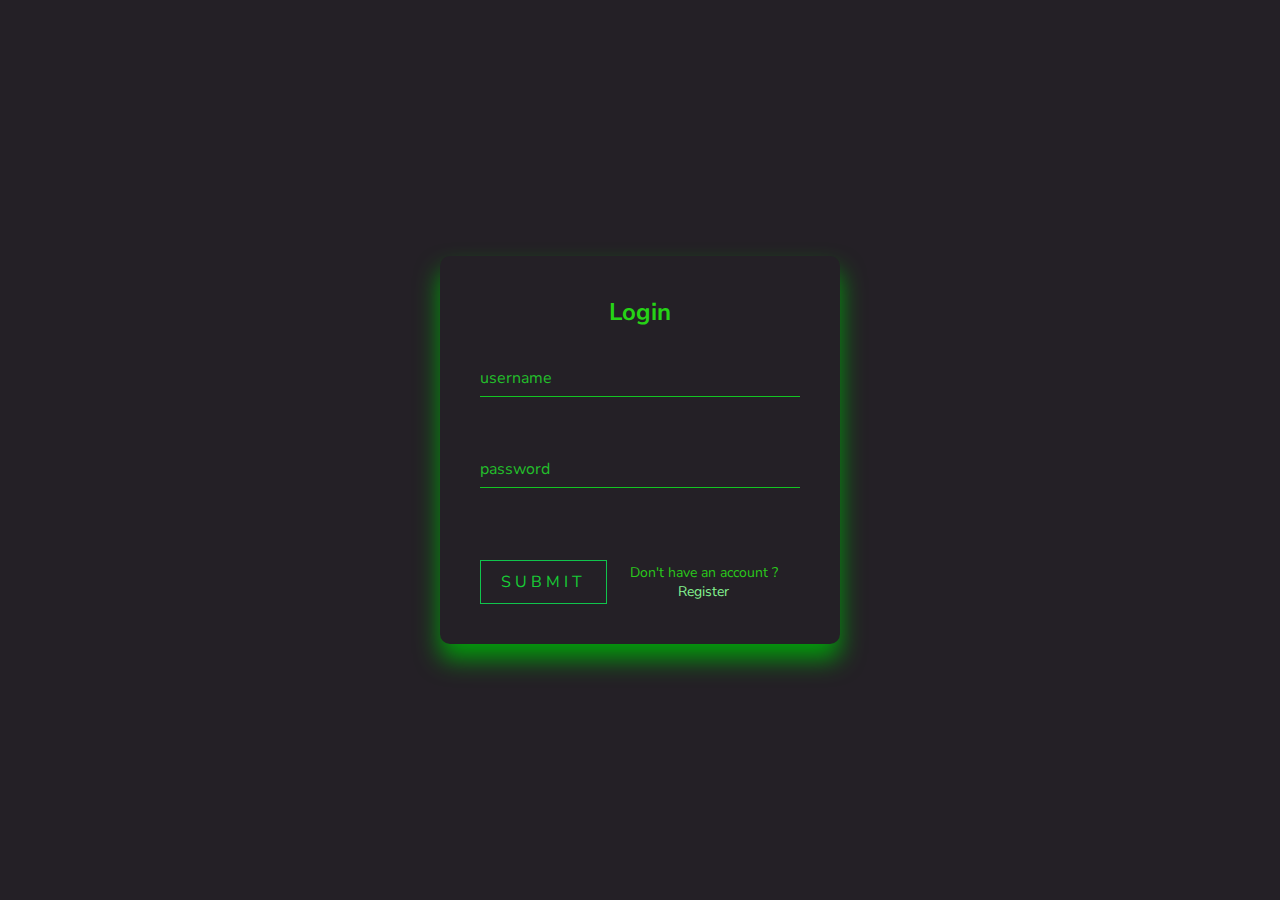
<file: index.html>
<!DOCTYPE html>

<head>
    <title>How you Are lucky</title>
    <link rel="icon" type="image/x-icon" href="hearts--v2.png">
</head>

<body>


    <div class="login-box">
        <h2>Login</h2>
        <script>
            function myFunction() {


                let uname = document.getElementById('un').value

                let pswd = document.getElementById('ps').value



                fetch("https://sheetdb.io/api/v1/4gkloapx76xrf", {
                    method: "GET",
                }).then(
                    response => response.json()

                ).then(
                    res => {
                        const db = res

                        count = db.length
                        let find = false;
                        for (i = 0; i < count; i++) {

                            if (uname == db[i].email && pswd == db[i].psw) {
                                window.location.href = "web2.html";
                                find = true
                                alert("login successfully");
                                break
                            }

                        }

                        if (!find) {
                            alert('goto hell');
                        }


                    }
                )




            }
        </script>
        <form class="myForm">
            <div class="user-box">
                <input type="text" name="" required="" id="un">
                <label>username</label>
            </div>
            <div class="user-box">
                <input type="text" name="" required="" id="ps">
                <label>password</label>
            </div>
            <div class="button-form">
                <a id="submit" onclick=myFunction()>
                    submit
                </a>
                <div id="register">Don't have an account ?
                    <a href="web.html">Register</a>
                </div>
            </div>
        </form>

        <link rel="stylesheet" href="web1.css">

    </div>
</body>

</html>
</file>
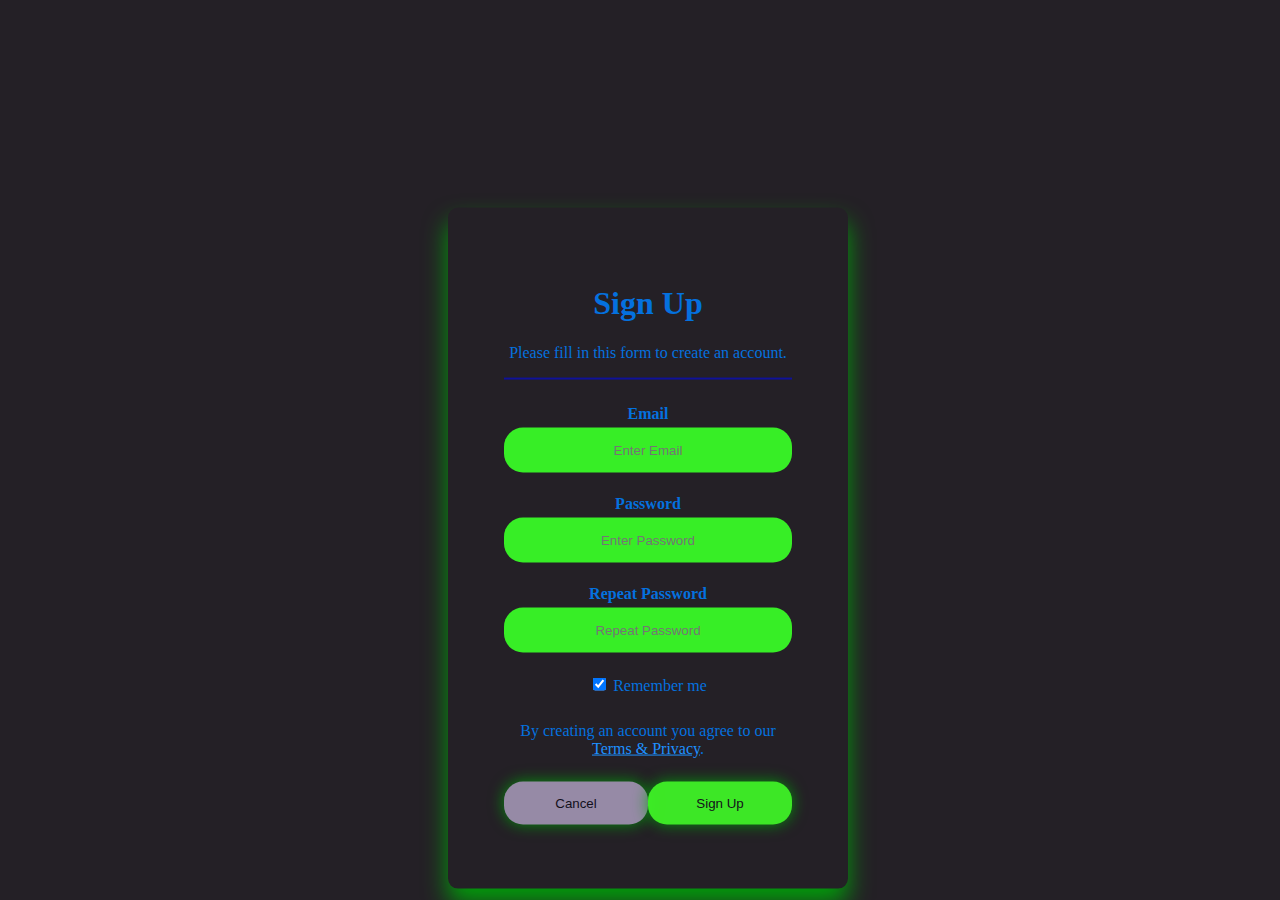
<file: web.html>
<!DOCTYPE html>
<html lang="en">

<head>
  <meta charset="UTF-8">
  <meta http-equiv="X-UA-Compatible" content="IE=edge">
  <meta name="viewport" content="width=device-width, initial-scale=1.0">
  <title>Sign up</title>
  <link rel="stylesheet" href="web.css">
  <link rel="icon" type="image/x-icon" href="hearts--v2.png">
</head>

<body>
  <form action="https://sheetdb.io/api/v1/4gkloapx76xrf" method="post" id="sheetdb-form">
    <div class="container">
      <h1>Sign Up</h1>
      <p>Please fill in this form to create an account.</p>
      <hr>

      <label for="email"><b>Email</b></label>
      <input type="text" placeholder="Enter Email" name="data[email]" required>

      <label for="psw"><b>Password</b></label>
      <input type="password" id="psw" placeholder="Enter Password" name="data[psw]" required>

      <label for="psw repeat"><b>Repeat Password</b></label>
      <input type="password" id="psw-rep" placeholder="Repeat Password" name="data[psw repeat]" required>

      <label>
        <input type="checkbox" checked="checked" name="remember" style="margin-bottom:15px"> Remember me
      </label>

      <p>By creating an account you agree to our <a href="#" style="color:dodgerblue">Terms & Privacy</a>.</p>

      <div class="clearfix">
        <button type="button" id="cancelbtn" class="cancelbtn">Cancel</button>
        <button type="submit" class="signupbtn">Sign Up</button>
      </div>
    </div>
  </form>

  <script>
    var form = document.getElementById('sheetdb-form');
    form.addEventListener("submit", e => {
      e.preventDefault();

      p1 = document.getElementById('psw').value
      p2 = document.getElementById('psw-rep').value



      if (p1 == p2) {

        fetch(form.action, {
          method: "POST",
          body: new FormData(document.getElementById("sheetdb-form")),
        }).then(
          response => response.json()


        ).then((html) => {
          // you can put any JS code here
          window.open('index.html', '_blank');

        });
      } else {
        alert('Passwords dont match')
      }

    });
    const cancel = document.getElementById('cancelbtn');

    cancel.addEventListener('click', () => {
      window.open('index.html')
    });


  </script>

</body>

</html>
</file>
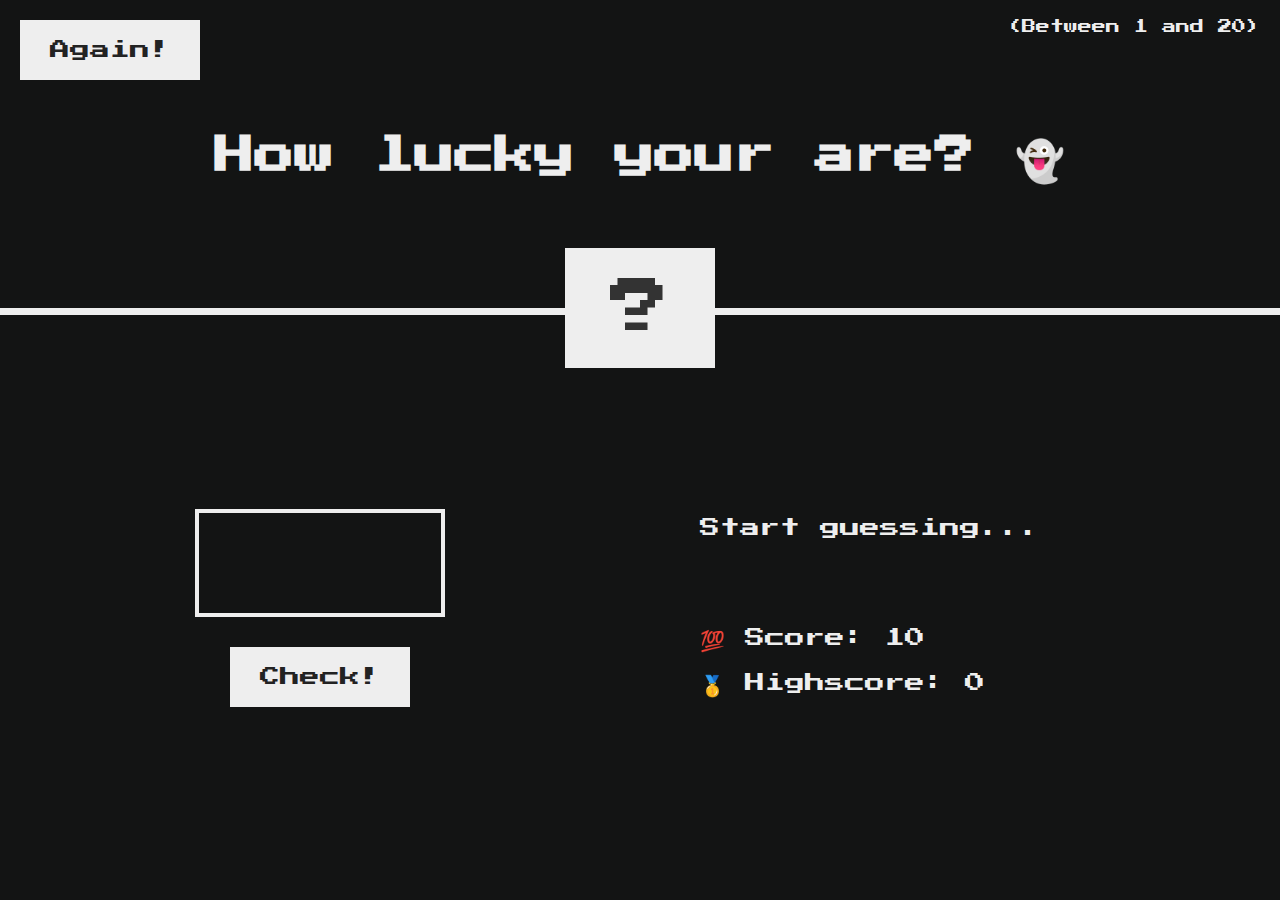
<file: web2.html>
<!DOCTYPE html>
<html lang="en">

<head>
    <meta charset="UTF-8" />
    <meta name="viewport" content="width=device-width, initial-scale=1.0" />
    <meta http-equiv="X-UA-Compatible" content="ie=edge" />
    <link rel="stylesheet" href="style.css" />
    <title>How lucky your are?</title>
    <link rel="icon" type="image/x-icon" href="hearts--v2.png">
</head>

<body>
    <header>
        <h1 class="title" id="idtitle">
            How lucky your are? 👻
        </h1>

        <p class="between">(Between 1 and 20)</p>
        <button class="btn again" id="again">
            Again!
        </button>
        <div class="number">?</div>
    </header>
    <main id="main">


        <section class="left">

            <input type="number" class="guess" id="guessing" />

            <button class="btn checkbtn" id="check">
                Check!
            </button>
        </section>

        <section class="right">
            <p class="message" id="message">Start guessing...</p>
            <p class="label-score">
                💯 Score:
                <span class="score" id='score'>20</span>
            </p>
            <p class="label-highscore">
                🥇 Highscore:
                <span class="highscore" id="highscore">0</span>
            </p>
        </section>
    </main>

    <script src="app.js"></script>
</body>

</html>
</file>
<file: web1.css>
@import url('https://fonts.googleapis.com/css2?family=Nunito+Sans:wght@200&display=swap');
:root {
   --font-style: 'Nunito Sans', sans-serif;
}

* {
   box-sizing: border-box;
}

body {
   background-color: #242026;
      font-family: var(--font-style);
}

.login-box {
   position: absolute;
   top: 50%;
   left: 50%;
   width: 400px;
   padding: 40px;
   transform: translate(-50%, -50%);
   background: #242026;
   box-shadow: 0 15px 25px rgba(1, 163, 9, 0.945);
   border-radius: 10px;
}

.login-box h2 {
   margin: 0 0 30px;
   padding: 0;
   color: rgb(38, 211, 22);
   text-align: center;
}

.login-box .user-box input {
   position: relative;
   width: 100%;
   padding: 10px 0;
   font-size: 16px;
   color: rgb(21, 224, 31);
   margin-bottom: 30px;
   border: none;
   border-bottom: 1px solid rgb(19, 196, 34);
   outline: none;
   background: transparent;
}

.login-box .user-box label {
   position: relative;
   left: 0;
   top: -60px;
   padding: 10px 0;
   font-size: 16px;
   color: rgb(35, 190, 43);
   pointer-events: none;
   transition: .5s;
}

.login-box .user-box input:focus~label,
.login-box .user-box input:valid~label {
   top: -85px;
   left: 0;
   color: #41e618; 
   font-size: 12px; 
}

#submit {
   padding: 10px 20px;
   color: #17cc35;
   font-size: 16px;
   text-decoration: none;
   text-transform: uppercase;
   overflow: hidden;
   transition: .5s;
   letter-spacing: 4px;
   border: 1px solid #10c44c;
   margin: auto;
}

#submit:hover {
   background: #1ee70c;
   color: rgb(15, 103, 161);
   border-radius: 5px;
   box-shadow: 0 0 5px #07db3c, 0 0 25px #10ce19, 0 0 50px #8F7CEC, 0 0 100px #8F7CEC;
}

.button-form {
   display: flex;
   flex-direction: row;
   margin-top: 20px;
}

#register {
   font-size: 14px;
   text-decoration: none;
   color: #2ac91b;
   margin: auto;
   width: 60%;
   text-align: center;
}

#register a {
   margin: auto;
   color: #83f390;
   text-decoration: none;
}
</file>
<file: web.css>
* {box-sizing: border-box}
body{
  background-color: rgb(18, 24, 18);
  color: rgb(4, 113, 223);
  text-align: center;
   
    
}
body {
  position: absolute;
  top: 60%;
  left: 50%;
  width: 400px;
  padding: 40px;
  transform: translate(-50%, -50%);
  background: #242026;
  box-shadow: 0 15px 25px rgba(1, 163, 9, 0.945);
  border-radius: 10px;
}


/* Full-width input fields */
  input[type=text], input[type=password] {
  width: 100%;
  padding: 15px;
  margin: 5px 0 22px 0;
  display: inline-block;
  border: none;
  background: #37ee26;
  text-align: center;
  border-radius: 19px;

  
}

input[type=text]:focus, input[type=password]:focus {
  background-color: rgb(17, 230, 10);
   outline: none;
}

hr {
  border: 1px solid #0f1199;
  margin-bottom: 25px;
}

/* Set a style for all buttons */
button {
  background-color: #40fd26;
  color: rgb(18, 15, 27);
  padding: 14px 20px;
  margin: 8px 0;
  border: none;
  cursor: pointer;
  width: 100%;
  opacity: 0.9;
  
}

button:hover {
  opacity:1;
}

/* Extra styles for the cancel button */
.cancelbtn {
  padding: 14px 20px;
  background-color: #a396b4;
}

/* Float cancel and signup buttons and add an equal width */
.cancelbtn, .signupbtn {
  float: left;
  width: 50%;
  box-shadow: 0 0px 15px rgba(1, 163, 9, 0.945);
  border-radius: 19px;
}

/* Add padding to container elements */
.container {
  padding: 16px;
}

/* Clear floats */
.clearfix::after {
  content: "";
  clear: both;
  display: table;
}

/* Change styles for cancel button and signup button on extra small screens */
@media screen and (max-width: 300px) {
  .cancelbtn, .signupbtn {
    width: 100%;
  }
}
</file>
<file: style.css>
@import url('https://fonts.googleapis.com/css?family=Press+Start+2P&display=swap');

* {
    margin: 0;
    padding: 0;
    box-sizing: inherit;
}

html {
    font-size: 62.5%;
    box-sizing: border-box;
}

body {
    font-family: 'Press Start 2P', sans-serif;
    color: #eee;
    background-color: #131414;
    /* background-color: #60b347; */
}

/* LAYOUT */
header {
    position: relative;
    height: 35vh;
    border-bottom: 7px solid #eee;
}

main {
    height: 65vh;
    color: #eee;
    display: flex;
    align-items: center;
    justify-content: space-around;
}

.left {
    width: 52rem;
    display: flex;
    flex-direction: column;
    align-items: center;
}

.right {
    width: 52rem;
    font-size: 2rem;
}

/* ELEMENTS STYLE */
h1 {
    font-size: 4rem;
    text-align: center;
    position: absolute;
    width: 100%;
    top: 52%;
    left: 50%;
    transform: translate(-50%, -50%);
}

.number {
    background: #eee;
    color: #333;
    font-size: 6rem;
    width: 15rem;
    padding: 3rem 0rem;
    text-align: center;
    position: absolute;
    bottom: 0;
    left: 50%;
    transform: translate(-50%, 50%);
}

.between {
    font-size: 1.4rem;
    position: absolute;
    top: 2rem;
    right: 2rem;
}

.again {
    position: absolute;
    top: 2rem;
    left: 2rem;
}

.guess {
    background: none;
    border: 4px solid #eee;
    font-family: inherit;
    color: inherit;
    font-size: 5rem;
    padding: 2.5rem;
    width: 25rem;
    text-align: center;
    display: block;
    margin-bottom: 3rem;
}

.btn {
    border: none;
    background-color: #eee;
    color: #222;
    font-size: 2rem;
    font-family: inherit;
    padding: 2rem 3rem;
    cursor: pointer;
}

.btn:hover {
    background-color: #ccc;
}

.message {
    margin-bottom: 8rem;
    height: 3rem;
}

.label-score {
    margin-bottom: 2rem;
}
</file>
